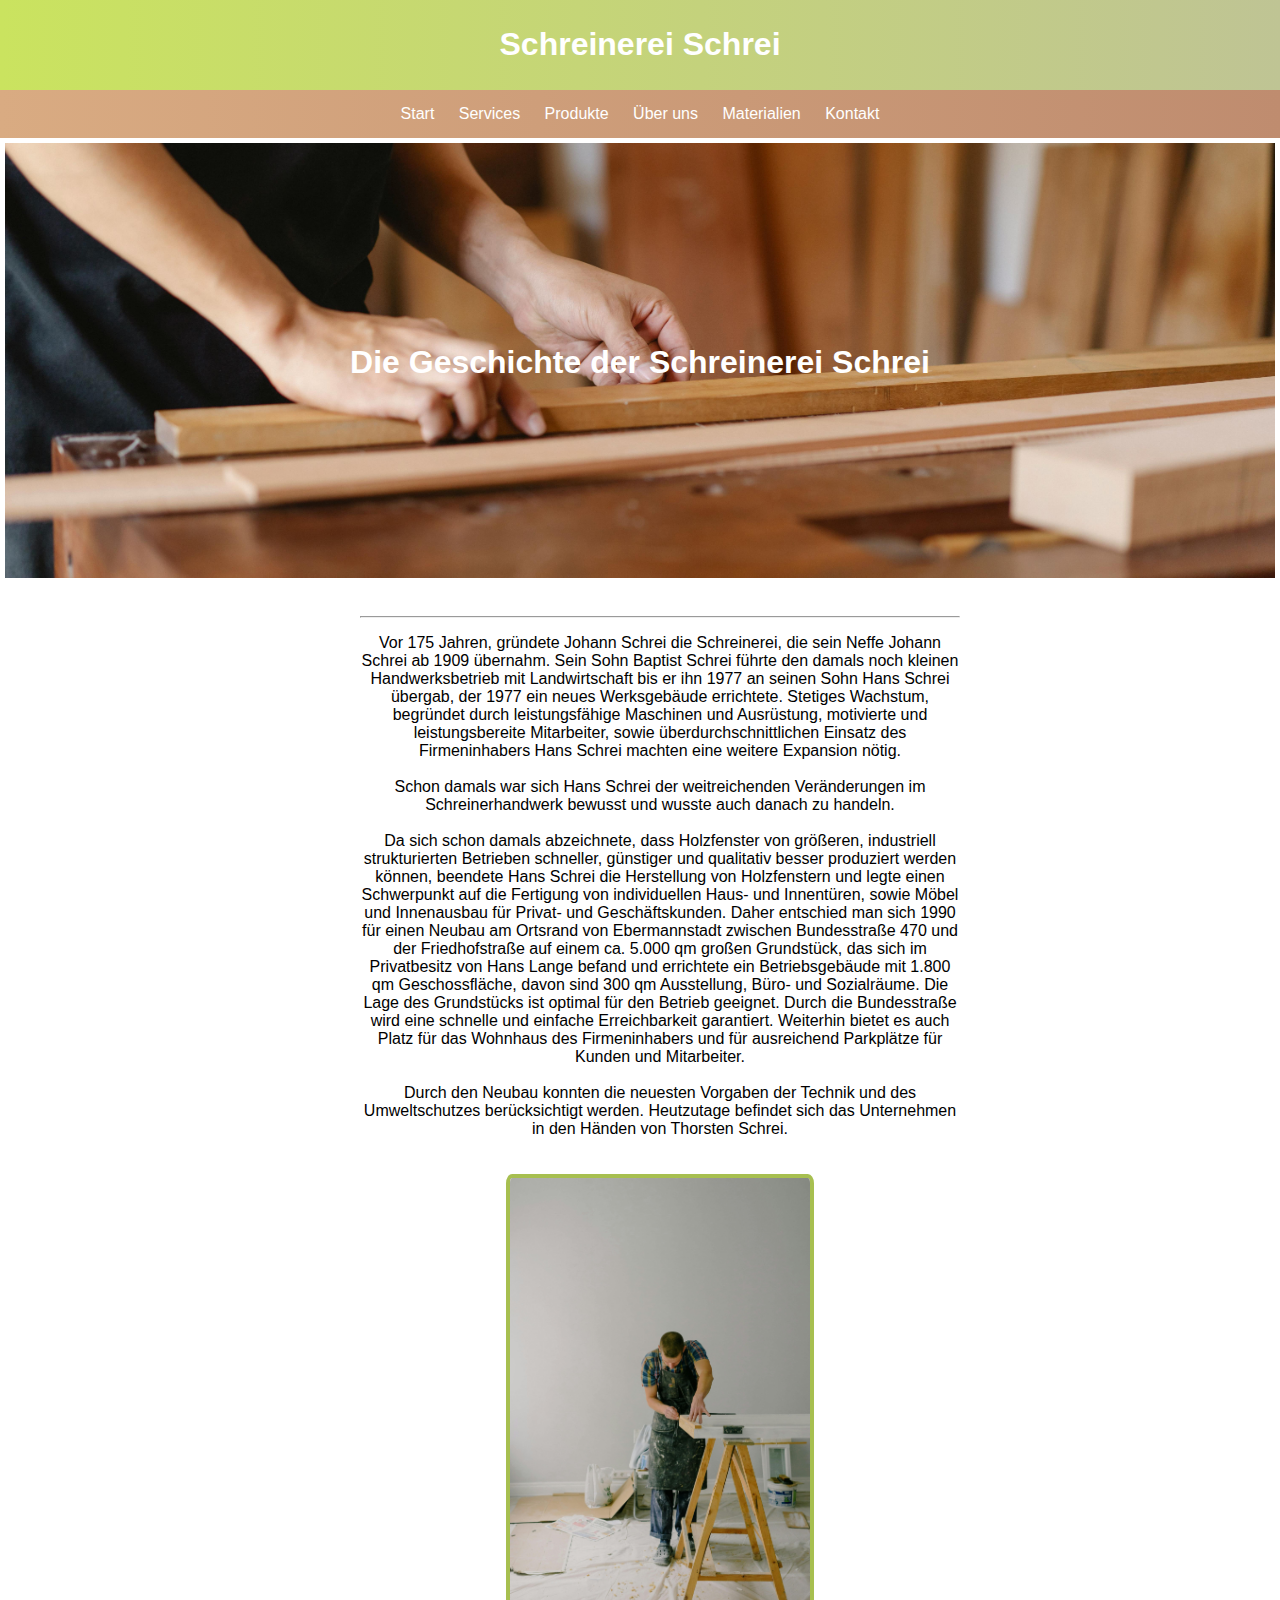
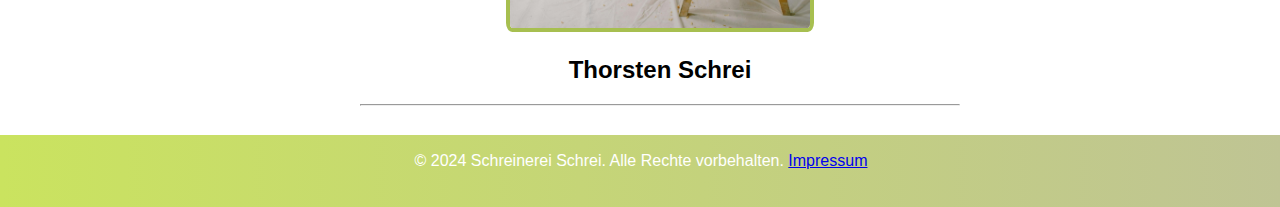
<file: index.html>
<!DOCTYPE html>
<html lang="en">
<head>
    <meta charset="UTF-8">
    <meta name="viewport" content="width=device-width, initial-scale=1.0">
    <title>Index</title>
    <link rel="stylesheet" href="stylesheet.css">
</head>
<body>
    <header>
        <h1>Schreinerei Schrei</h1>
    </header>
    <nav>
        <a href="index.html">Start</a>
        <a href="services.html">Services</a>
        <a href="products.html">Produkte</a>
        <a href="überuns.html">Über uns</a>
        <a href="Materialien.html">Materialien</a>
        <a href="contact.html">Kontakt</a>
    </nav>
    
        <body>
        <main>
            <div class="headerbild">
                <img src="About us.jpg" alt="Ein Schreiner der Holz bearbeitet" style="width:100%;">
                <div 
                 class="centered"><h1>Die Geschichte der Schreinerei Schrei</h1>
                    </div>
              </div>
        </main>
    <main>  
        <ul> 
            <div class="fließtext">
                <hr />
                  <p>
                        Vor 175 Jahren, gründete Johann Schrei die Schreinerei, die sein Neffe Johann Schrei ab 1909 übernahm.
                        Sein Sohn Baptist Schrei führte den damals noch kleinen Handwerksbetrieb mit Landwirtschaft bis er ihn 1977
                        an seinen Sohn Hans Schrei übergab, der 1977 ein neues Werksgebäude errichtete. Stetiges Wachstum,
                        begründet durch leistungsfähige Maschinen und Ausrüstung, motivierte und leistungsbereite Mitarbeiter, 
                        sowie überdurchschnittlichen Einsatz des Firmeninhabers Hans Schrei machten eine weitere Expansion nötig.
                        <br>
                        <br>
                        Schon damals war sich Hans Schrei der weitreichenden Veränderungen im Schreinerhandwerk bewusst und wusste auch 
                        danach zu handeln.
                        <br>
                        <br>
                        Da sich schon damals abzeichnete, dass Holzfenster von größeren, industriell strukturierten Betrieben
                        schneller, günstiger und qualitativ besser produziert werden können, beendete Hans Schrei die Herstellung von
                        Holzfenstern und legte einen Schwerpunkt auf die Fertigung von individuellen Haus- und Innentüren, sowie Möbel
                        und Innenausbau für Privat- und Geschäftskunden.
                        Daher entschied man sich 1990 für einen Neubau am Ortsrand von Ebermannstadt zwischen Bundesstraße 470
                        und der Friedhofstraße auf einem ca. 5.000 qm großen Grundstück, das sich im Privatbesitz von Hans Lange befand
                        und errichtete ein Betriebsgebäude mit 1.800 qm Geschossfläche, davon sind 300 qm Ausstellung, Büro- und Sozialräume.
                        Die Lage des Grundstücks ist optimal für den Betrieb geeignet. Durch die Bundesstraße wird eine schnelle
                        und einfache Erreichbarkeit garantiert. Weiterhin bietet es auch Platz für das Wohnhaus des Firmeninhabers und
                        für ausreichend Parkplätze für Kunden und Mitarbeiter.
                        <br>
                        <br>
                        Durch den Neubau konnten die neuesten Vorgaben der Technik und des Umweltschutzes berücksichtigt werden. Heutzutage
                         befindet sich das Unternehmen in den Händen von Thorsten Schrei. 
                  </p>
                  <img src="Werkmann.jpg" alt="Thorsten">
                  <h2>Thorsten Schrei</h2>
                <hr /> 
            </div>
        </ul>    
     </main>

    <footer>
        <p>
             &copy; 2024 Schreinerei Schrei. Alle Rechte vorbehalten. <a href="impressum.html">Impressum </a>
        </p>
    </footer>
</body>
</html>
</file>
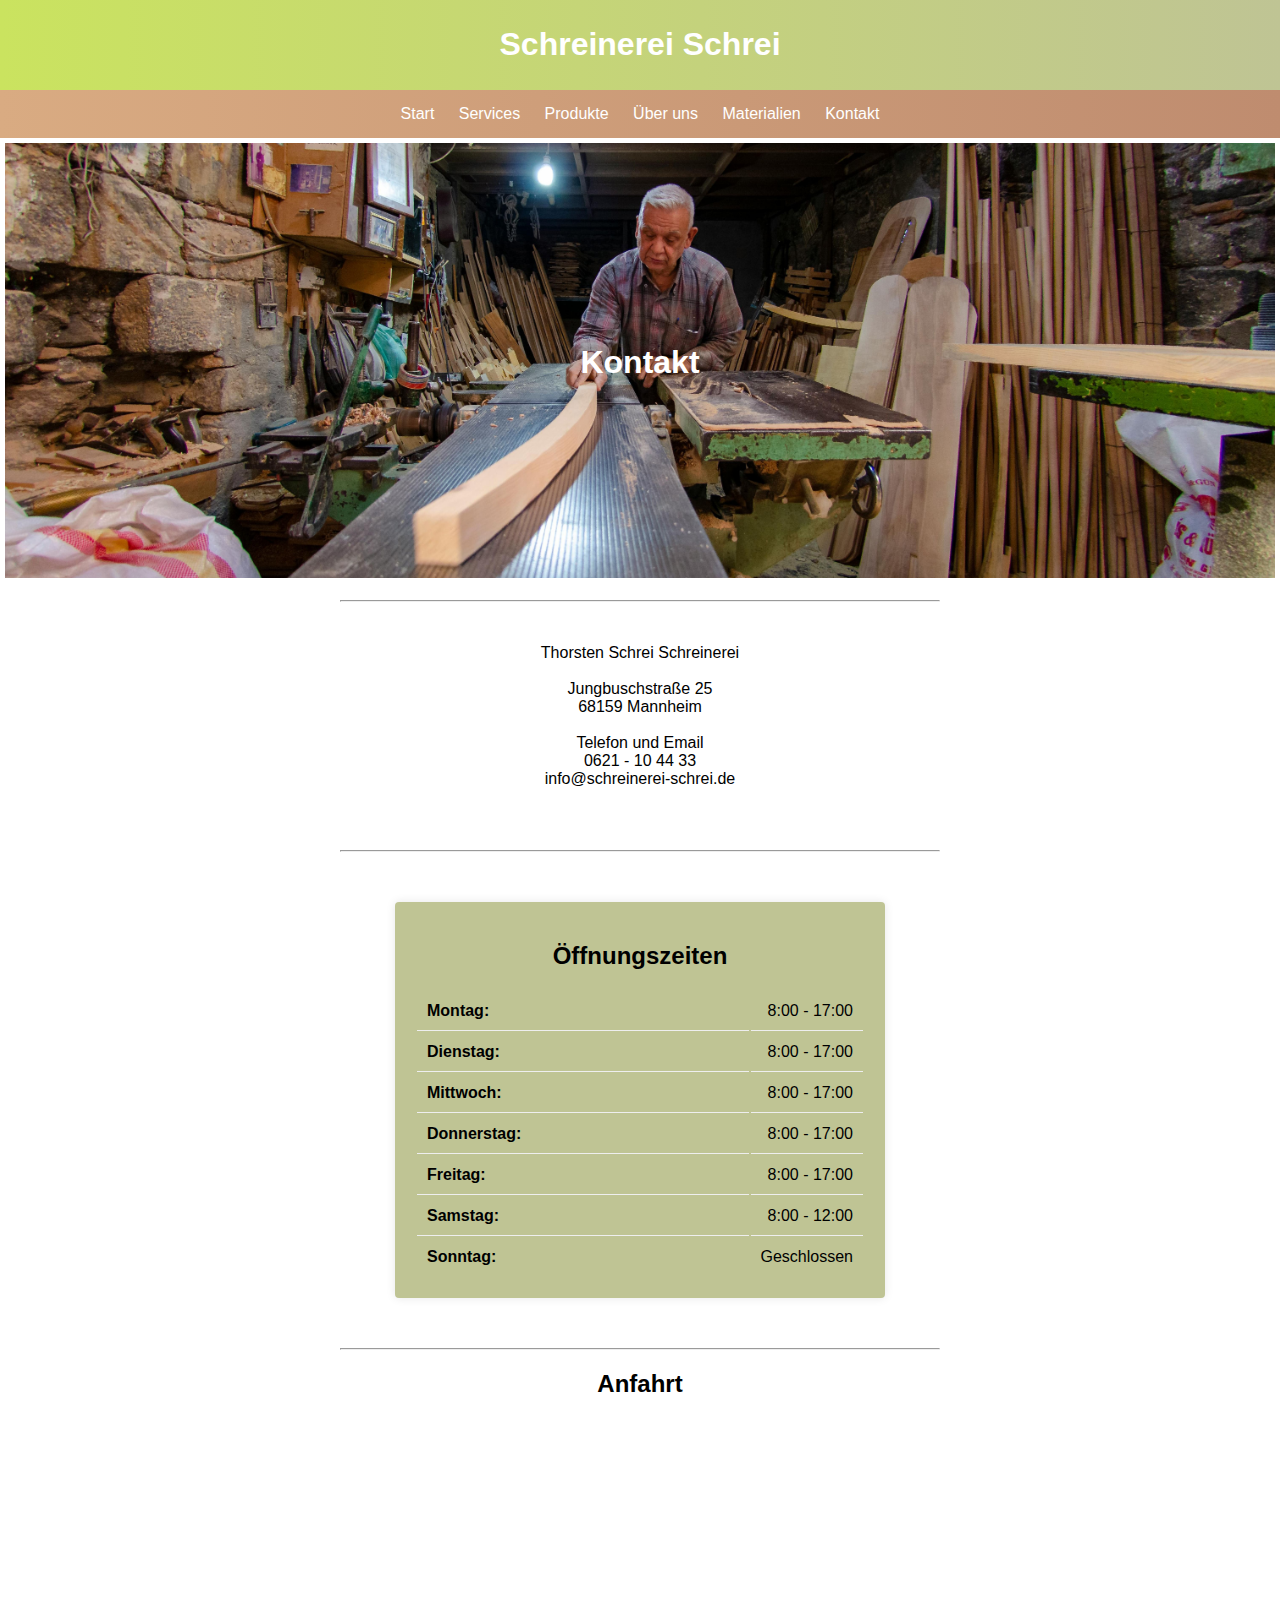
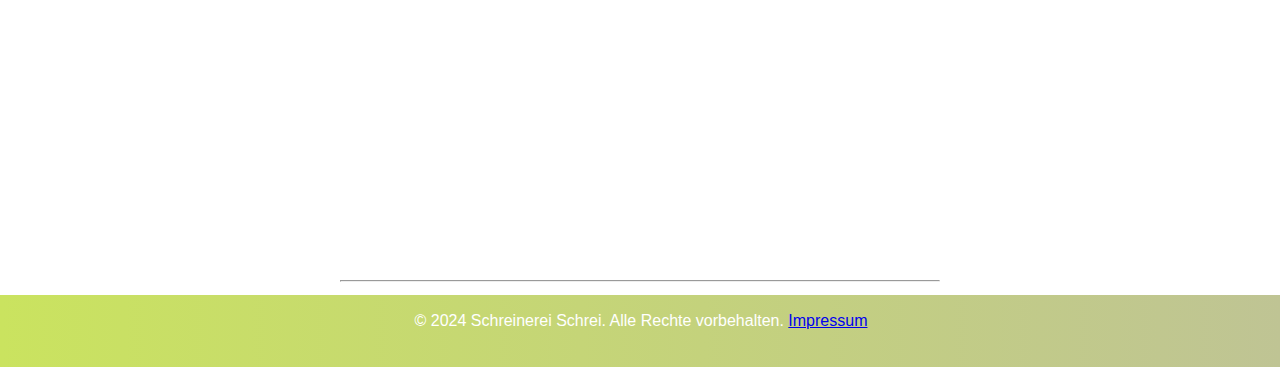
<file: contact.html>
<!DOCTYPE html>
<html lang="en">
<head>
    <meta charset="UTF-8">
    <meta name="viewport" content="width=device-width, initial-scale=1.0">
    <title>Kontakt</title>
    <link rel="stylesheet" href="stylesheet.css">
</head>
<body>
    <header>
        <h1>Schreinerei Schrei</h1>
    </header>
    <nav>
        <a href="Index.html">Start</a>
        <a href="services.html">Services</a>
        <a href="products.html">Produkte</a>
        <a href="überuns.html">Über uns</a>
        <a href="Materialien.html">Materialien</a>
        <a href="contact.html">Kontakt</a>
    </nav>
    
    <main>
        <div class="headerbild">
        <img src="Hobel_header.jpg" alt="Ein Mann am Hobel" style="width:100%;">
        <div  class="centered"> <h1>Kontakt</h1>
        </div>
    </main>

    <main>
  
           
        <section class="fließtext">
            <hr />
            
            <br> 
            <p> Thorsten Schrei Schreinerei <br>
            <br>
            Jungbuschstraße 25 <br>
            
            68159 Mannheim<br>
            <br>
            Telefon und Email
            <br>
            0621 - 10 44 33 <br>
            info@schreinerei-schrei.de</p>
            <br>
             
            <hr />

            <div class="öffnungszeiten">
                <h2>Öffnungszeiten</h2>
                <table>
                    <tr>
                        <td><strong>Montag:</strong></td>
                        <td>8:00 - 17:00 </td>
                    </tr>
                    <tr>
                        <td><strong>Dienstag:</strong></td>
                        <td>8:00 - 17:00</td>
                    </tr>
                    <tr>
                        <td><strong>Mittwoch:</strong></td>
                        <td>8:00 - 17:00</td>
                    </tr>
                    <tr>
                        <td><strong>Donnerstag:</strong></td>
                        <td>8:00 - 17:00</td>
                    </tr>
                    <tr>
                        <td><strong>Freitag:</strong></td>
                        <td>8:00 - 17:00</td>
                    </tr>
                    <tr>
                        <td><strong>Samstag:</strong></td>
                        <td>8:00 - 12:00</td>
                    </tr>
                    <tr>
                        <td><strong>Sonntag:</strong></td>
                        <td>Geschlossen</td>
                    </tr>
                </table>
            </div>

            <hr />

        <h2>Anfahrt</h2>
        
       

        <iframe src="https://www.google.com/maps/embed?pb=!1m18!1m12!1m3!1d2591.512908095707!2d8.455143976949037!3d49.49370737142533!2m3!1f0!2f0!3f0!3m2!1i1024!2i768!4f13.1!3m3!1m2!1s0x4797cc39dd468ca9%3A0xc961e44275b06696!2sJungbuschstra%C3%9Fe%2025%2C%2068159%20Mannheim!5e0!3m2!1sde!2sde!4v1721762650899!5m2!1sde!2sde" 
        width="600" 
        height="450" 
        style="border:0;" 
        allowfullscreen="" 
        loading="lazy" 
        referrerpolicy="no-referrer-when-downgrade">
        </iframe>
        <hr /> 
    </main>

   

    
    <footer>
        <p> &copy; 2024 Schreinerei Schrei. Alle Rechte vorbehalten. <a href="impressum.html">Impressum </a></p>
    </footer>
</body>
</html>
</file>
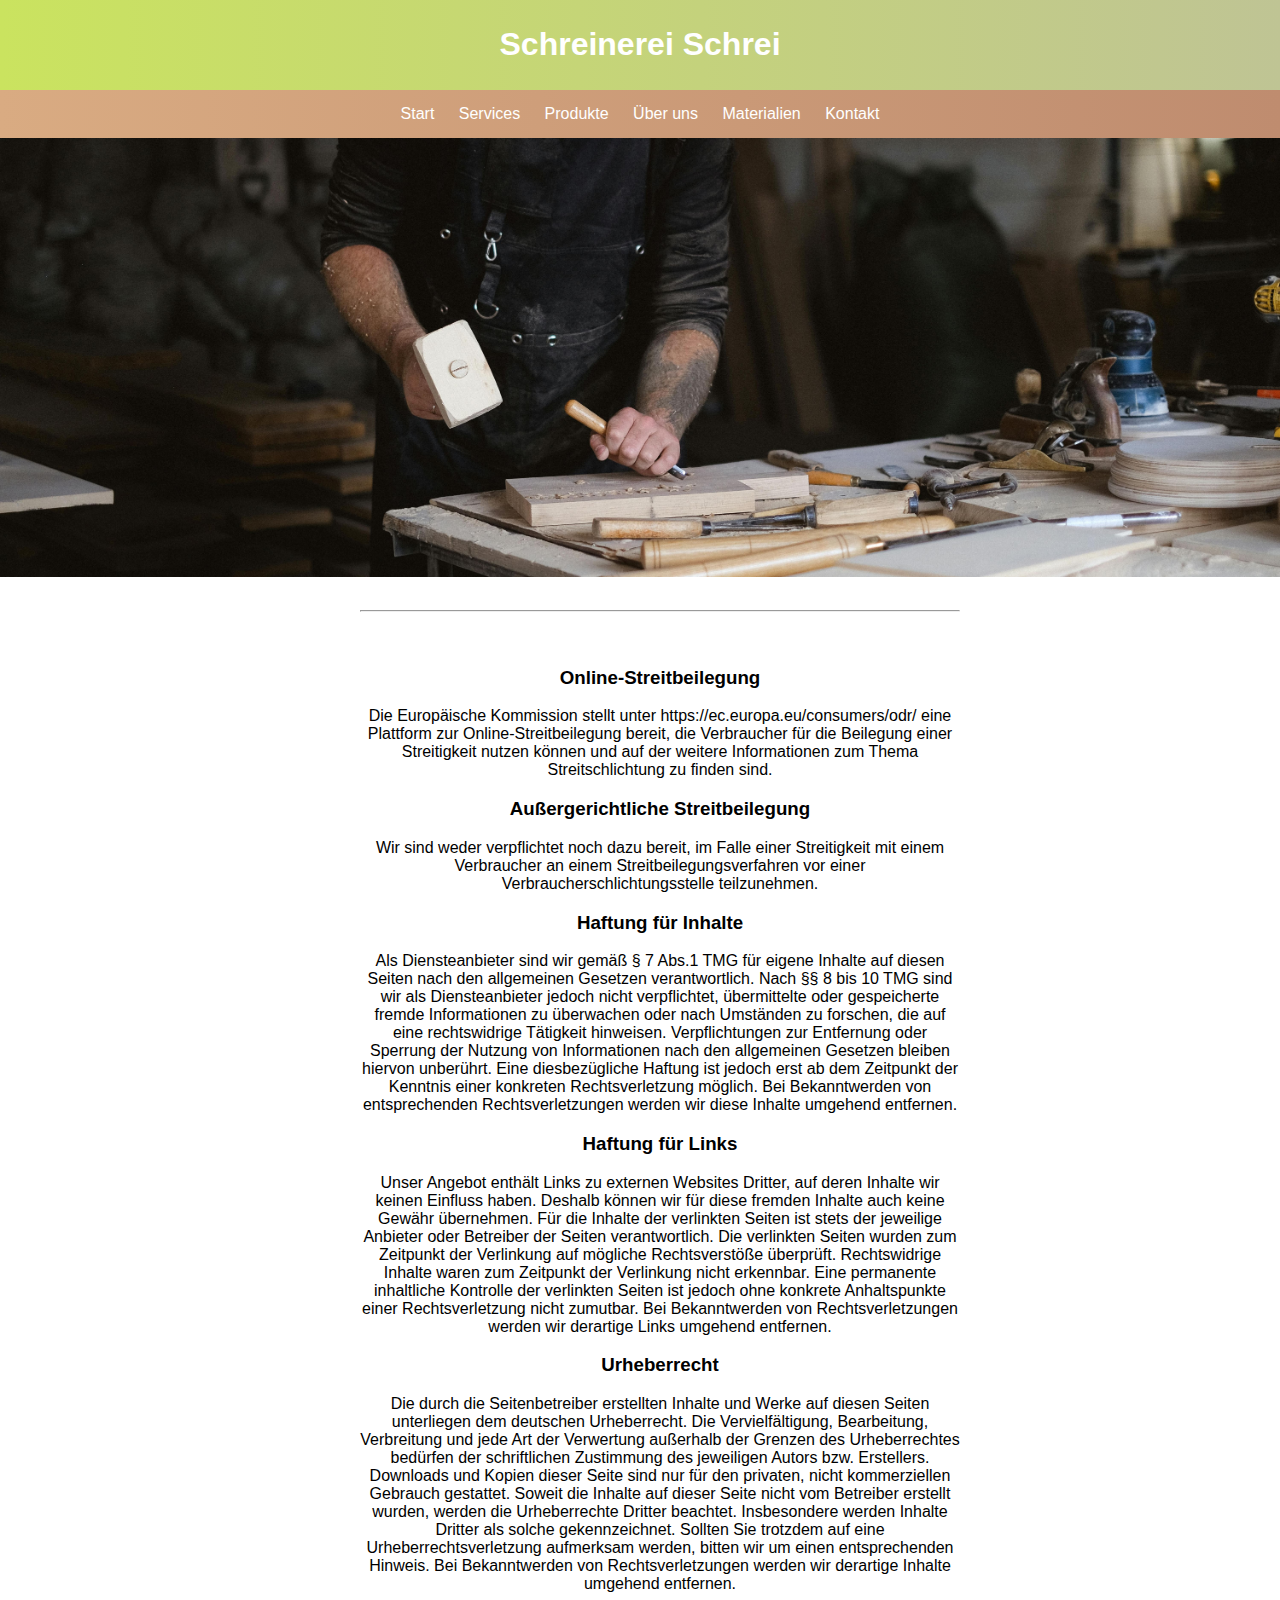
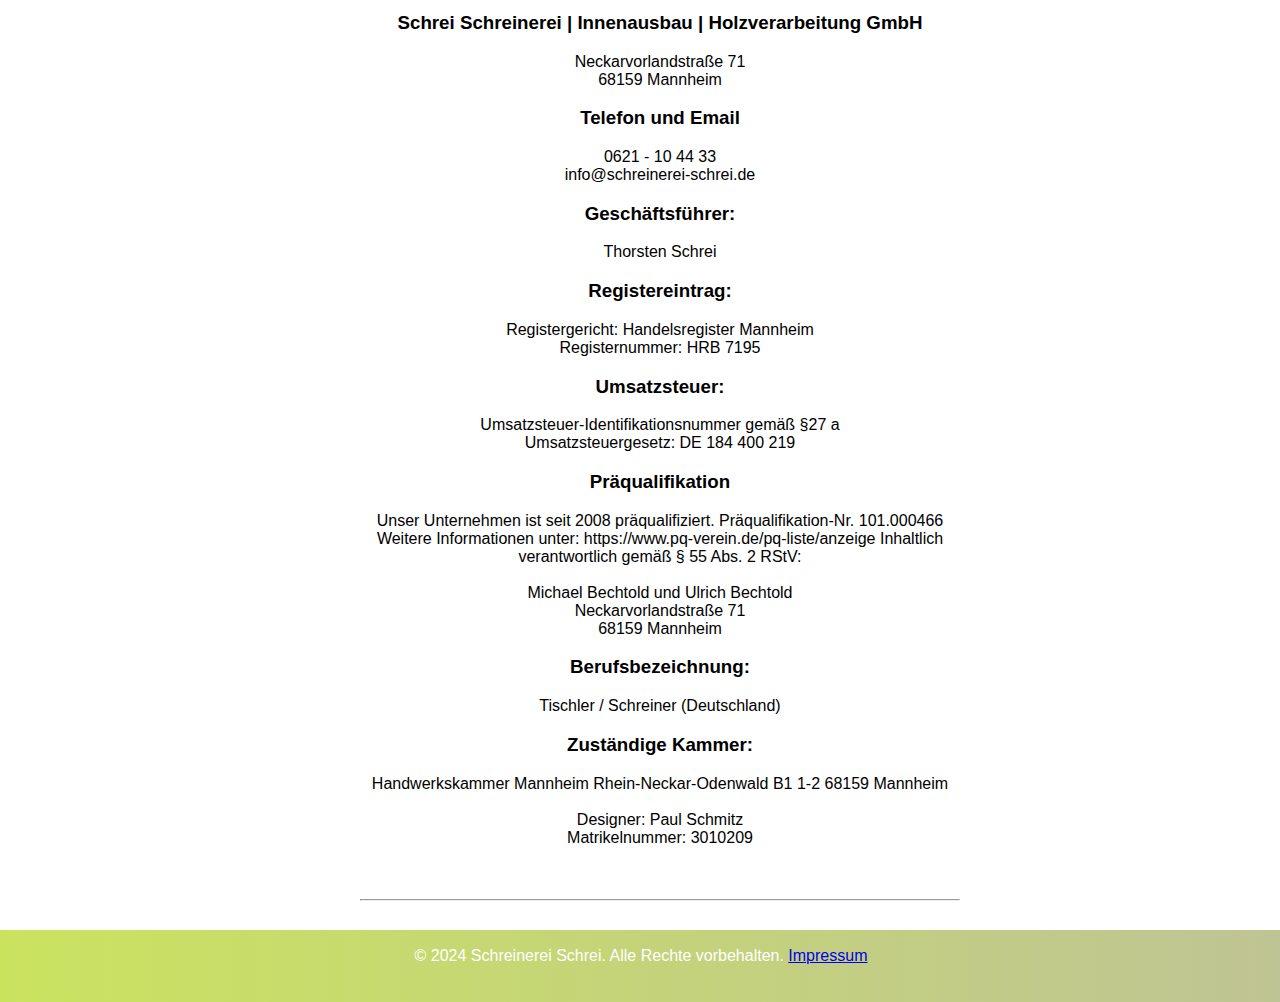
<file: impressum.html>
<!DOCTYPE html>
<html lang="en">
<head>
    <meta charset="UTF-8">
    <meta name="viewport" content="width=device-width, initial-scale=1.0">
    <title>Impressum</title>
    <link rel="stylesheet" href="stylesheet.css">
</head>
<body>
    <header>
        <h1>Schreinerei Schrei</h1>
    </header>
    <nav>
        <a href="index.html">Start</a>
        <a href="services.html">Services</a>
        <a href="products.html">Produkte</a>
        <a href="überuns.html">Über uns</a>
        <a href="Materialien.html">Materialien</a>
        <a href="contact.html">Kontakt</a>
        
    </nav>
    
        <body>
        
            <div class="headerbild">
                <img src="Alter Mann_header.jpg" alt="Ein Schreiner der Holz bearbeitet" style="width:100%;">
        
            </div>
    <main>  
        <ul> 
            <div class="fließtext">
                <hr />
                  <p>
                    <h3>Online-Streitbeilegung</h3>
                    Die Europäische Kommission stellt unter https://ec.europa.eu/consumers/odr/ eine Plattform zur Online-Streitbeilegung bereit, die Verbraucher für die Beilegung einer Streitigkeit nutzen können und auf der weitere Informationen zum Thema Streitschlichtung zu finden sind.
                   
                    <h3>Außergerichtliche Streitbeilegung</h3>
                    Wir sind weder verpflichtet noch dazu bereit, im Falle einer Streitigkeit mit einem Verbraucher an einem Streitbeilegungsverfahren vor einer Verbraucherschlichtungsstelle teilzunehmen.
                
                    <h3>Haftung für Inhalte</h3>
                    Als Diensteanbieter sind wir gemäß § 7 Abs.1 TMG für eigene Inhalte auf diesen Seiten nach den allgemeinen Gesetzen verantwortlich. Nach §§ 8 bis 10 TMG sind wir als Diensteanbieter jedoch nicht verpflichtet, übermittelte oder gespeicherte fremde Informationen zu überwachen oder nach Umständen zu forschen, die auf eine rechtswidrige Tätigkeit hinweisen. Verpflichtungen zur Entfernung oder Sperrung der Nutzung von Informationen nach den allgemeinen Gesetzen bleiben hiervon unberührt. Eine diesbezügliche Haftung ist jedoch erst ab dem Zeitpunkt der Kenntnis einer konkreten Rechtsverletzung möglich. Bei Bekanntwerden von entsprechenden Rechtsverletzungen werden wir diese Inhalte umgehend entfernen.
                   
                    <h3>Haftung für Links</h3>
                    Unser Angebot enthält Links zu externen Websites Dritter, auf deren Inhalte wir keinen Einfluss haben. Deshalb können wir für diese fremden Inhalte auch keine Gewähr übernehmen. Für die Inhalte der verlinkten Seiten ist stets der jeweilige Anbieter oder Betreiber der Seiten verantwortlich. Die verlinkten Seiten wurden zum Zeitpunkt der Verlinkung auf mögliche Rechtsverstöße überprüft. Rechtswidrige Inhalte waren zum Zeitpunkt der Verlinkung nicht erkennbar. Eine permanente inhaltliche Kontrolle der verlinkten Seiten ist jedoch ohne konkrete Anhaltspunkte einer Rechtsverletzung nicht zumutbar. Bei Bekanntwerden von Rechtsverletzungen werden wir derartige Links umgehend entfernen.
                    
                    <h3>Urheberrecht</h3>
                    Die durch die Seitenbetreiber erstellten Inhalte und Werke auf diesen Seiten unterliegen dem deutschen Urheberrecht. Die Vervielfältigung, Bearbeitung, Verbreitung und jede Art der Verwertung außerhalb der Grenzen des Urheberrechtes bedürfen der schriftlichen Zustimmung des jeweiligen Autors bzw. Erstellers. Downloads und Kopien dieser Seite sind nur für den privaten, nicht kommerziellen Gebrauch gestattet. Soweit die Inhalte auf dieser Seite nicht vom Betreiber erstellt wurden, werden die Urheberrechte Dritter beachtet. Insbesondere werden Inhalte Dritter als solche gekennzeichnet. Sollten Sie trotzdem auf eine Urheberrechtsverletzung aufmerksam werden, bitten wir um einen entsprechenden Hinweis. Bei Bekanntwerden von Rechtsverletzungen werden wir derartige Inhalte umgehend entfernen.
                    
                    <h3>Schrei Schreinerei | Innenausbau | Holzverarbeitung GmbH</h3>
                    Neckarvorlandstraße 71 <br>
                    68159 Mannheim

 

                    <h3>Telefon und Email</h3> 
                    0621 - 10 44 33 <br>
                    info@schreinerei-schrei.de

 

                    <h3>Geschäftsführer:</h3>
                    Thorsten Schrei

 

                    <h3>Registereintrag:</h3>
                    Registergericht: Handelsregister Mannheim <br>
                    Registernummer:  HRB 7195

 

                    <h3>Umsatzsteuer:</h3>
                Umsatzsteuer-Identifikationsnummer gemäß §27 a <br>
                Umsatzsteuergesetz: DE 184 400 219

                

                <h3>Präqualifikation</h3>
                Unser Unternehmen ist seit 2008 präqualifiziert.
                Präqualifikation-Nr. 101.000466

                Weitere Informationen unter:
                https://www.pq-verein.de/pq-liste/anzeige

                

                Inhaltlich verantwortlich gemäß § 55 Abs. 2 RStV: <br>
                <br>
                Michael Bechtold und Ulrich Bechtold <br>
                Neckarvorlandstraße 71 <br>
                68159 Mannheim

                

                <h3>Berufsbezeichnung:</h3>
                Tischler / Schreiner (Deutschland)

                

                <h3>Zuständige Kammer:</h3>
                Handwerkskammer Mannheim Rhein-Neckar-Odenwald
                B1 1-2
                68159 Mannheim
                <br>
                <br>
                Designer: Paul Schmitz<br>
                Matrikelnummer: 3010209
                
                
                
                  </p>
                <hr /> 
            </div>
        </ul>    
     </main>

    <footer>
        <p>&copy; 2024 Schreinerei Schrei. Alle Rechte vorbehalten. <a href="Impressum">Impressum</a> </p>
    </footer>
</body>
</html>
</file>
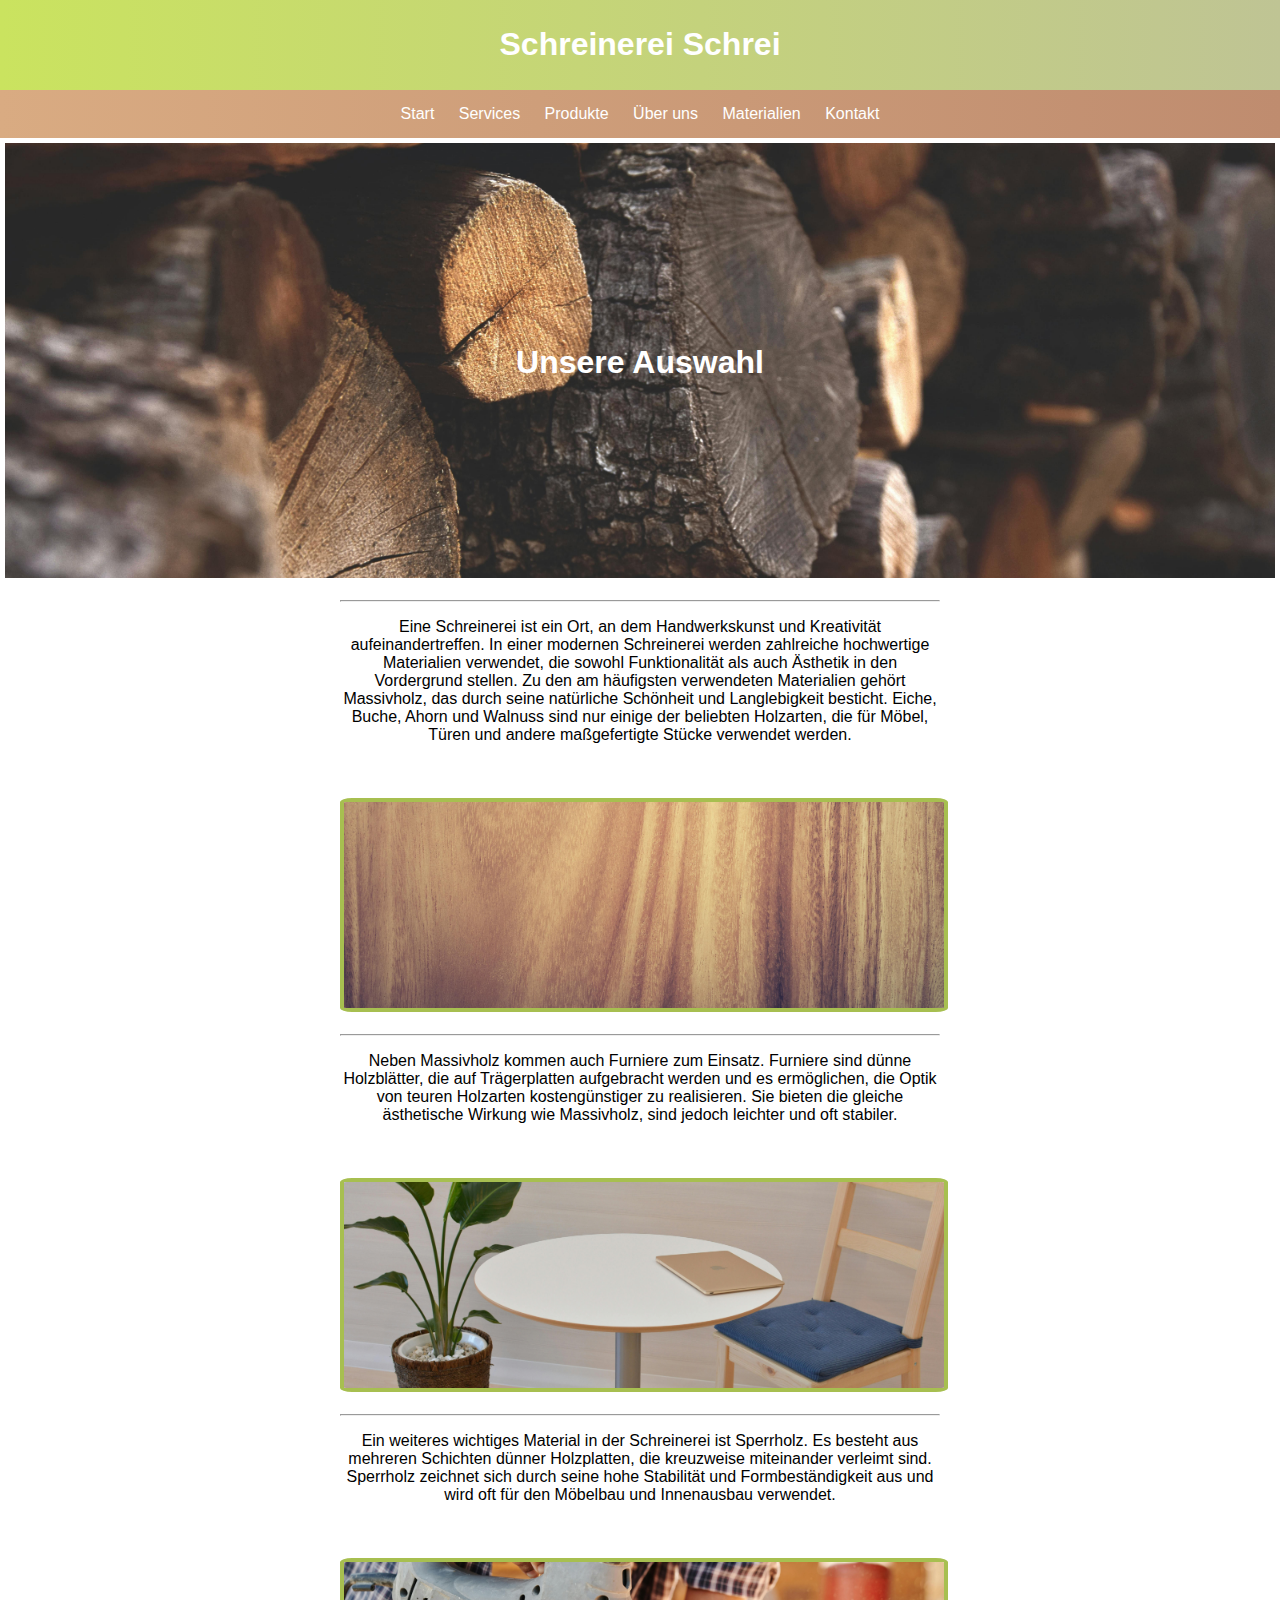
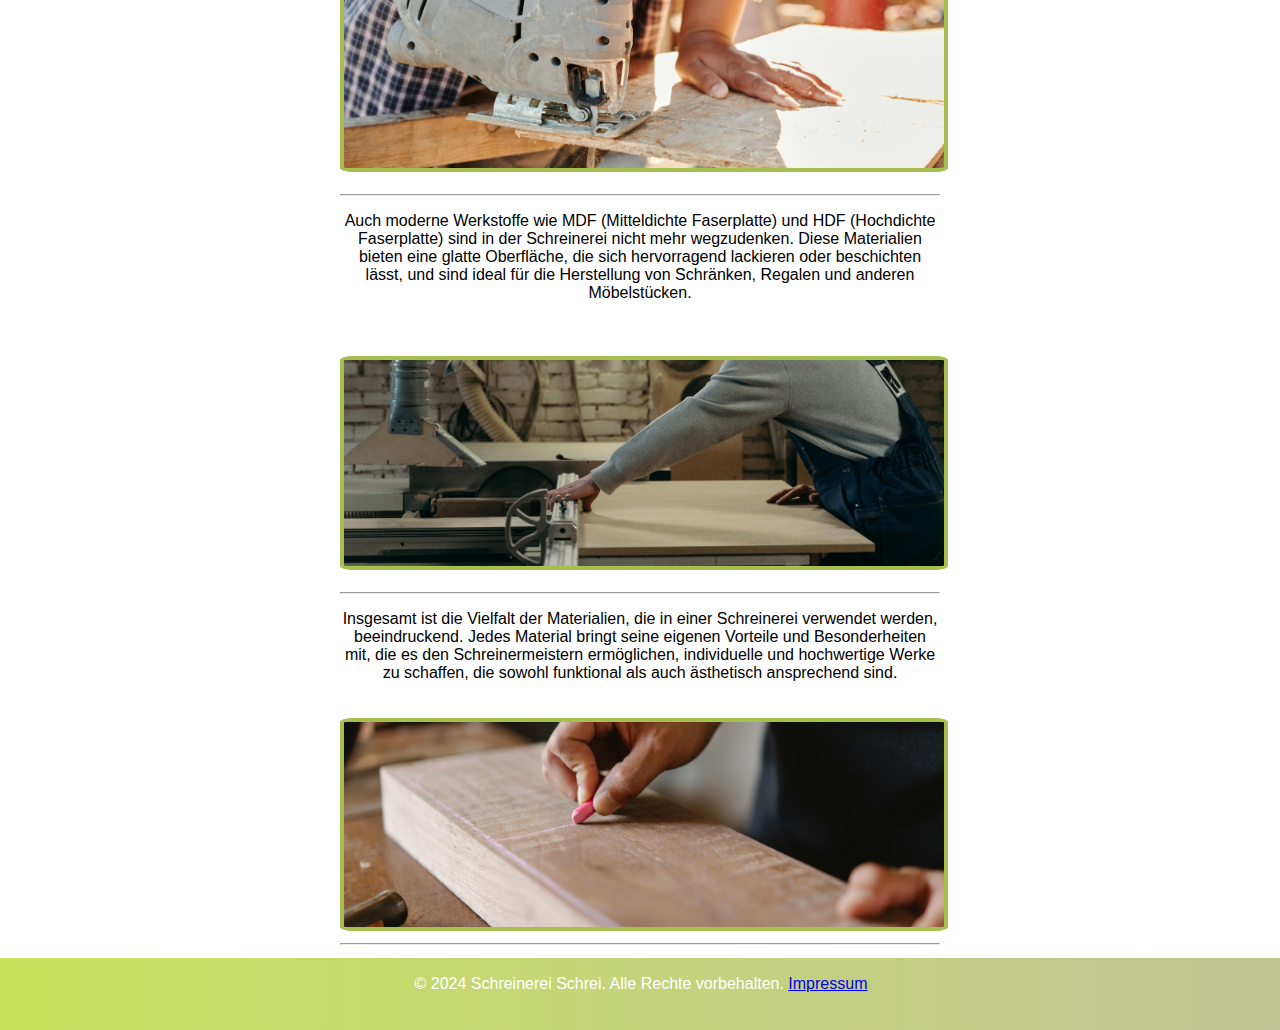
<file: Materialien.html>
<!DOCTYPE html>
<html lang="en">
<head>
    <meta charset="UTF-8">
    <meta name="viewport" content="width=device-width, initial-scale=1.0">
    <title>Materialien</title>
    <link rel="stylesheet" href="stylesheet.css">
</head>
<body>
    <header>
        <h1>Schreinerei Schrei</h1>
    </header>
    <nav>
        <a href="index.html">Start</a>
        <a href="services.html">Services</a>
        <a href="products.html">Produkte</a>
        <a href="überuns.html">Über uns</a>
        <a href="Materialien.html">Materialien</a>
        <a href="contact.html">Kontakt</a>
        
    </nav>
    
        <body>
        
            <main>
                <div class="headerbild">
                <img src="Holz.jpg" alt="Holzstapel" style="width:100%;">
                <div  class="centered"> <h1>Unsere Auswahl</h1>
                </div>
            </main>
    <main>  
            <div class="fließtext">
                <hr />
                  <p>
                    Eine Schreinerei ist ein Ort, an dem Handwerkskunst und Kreativität aufeinandertreffen. 
                    In einer modernen Schreinerei werden zahlreiche hochwertige Materialien verwendet, die sowohl 
                    Funktionalität als auch Ästhetik in den Vordergrund stellen. Zu den am häufigsten verwendeten
                    Materialien gehört Massivholz, das durch seine natürliche Schönheit und Langlebigkeit besticht.
                    Eiche, Buche, Ahorn und Walnuss sind nur einige der beliebten Holzarten, die für Möbel, 
                    Türen und andere maßgefertigte Stücke verwendet werden.</p>
                    <br>
                    <div class="headerbild">
                        <img src="massivholz.jpg" alt="Holzstapel" style="width:100%;">
                        <div  class="centered"> 
                    </div>
                    
                </main>
                
                <main>  
                    <div class="fließtext">
                        <hr />
                   
                    <p>Neben Massivholz kommen auch Furniere zum Einsatz. Furniere sind dünne Holzblätter, die auf 
                    Trägerplatten aufgebracht werden und es ermöglichen, die Optik von teuren Holzarten kostengünstiger 
                    zu realisieren. Sie bieten die gleiche ästhetische Wirkung wie Massivholz, sind jedoch leichter und
                     oft stabiler.</p>
                     <br>
                     <div class="headerbild">
                        <img src="furnier.jpg" alt="Tisch aus Furnier" style="width:100%;">
                        <div  class="centered"> 
                    </div>
                </main>
            <main>  
                <div class="fließtext">
                    <hr />
                    <p> Ein weiteres wichtiges Material in der Schreinerei ist Sperrholz. Es besteht aus mehreren Schichten
                    dünner Holzplatten, die kreuzweise miteinander verleimt sind. Sperrholz zeichnet sich durch
                    seine hohe Stabilität und Formbeständigkeit aus und wird oft für den Möbelbau und Innenausbau verwendet.</p>
                    <div class="headerbild">
                        <br>
                        <img src="sperrholz.jpg" alt="Holz, das gesägt wird" style="width:100%;">
                        <div  class="centered"> 
                    </div>
                </main>
            <main>  
                <div class="fließtext">
                    <hr />
                    <p>Auch moderne Werkstoffe wie MDF (Mitteldichte Faserplatte) und HDF (Hochdichte Faserplatte)
                    sind in der Schreinerei nicht mehr wegzudenken. Diese Materialien bieten eine glatte Oberfläche, 
                    die sich hervorragend lackieren oder beschichten lässt, und sind ideal für die Herstellung von Schränken, 
                    Regalen und anderen Möbelstücken.</p>
                    <br>
                    <img src="mdf.jpg" alt="MDF Platte wird gesägt" style="width:100%;">
                        <div  class="centered"> 
                    </div>
                </main>
         <main>  
            <div class="fließtext">
                <hr />
                    <p>Insgesamt ist die Vielfalt der Materialien, die in einer Schreinerei verwendet werden, beeindruckend. 
                    Jedes Material bringt seine eigenen Vorteile und Besonderheiten mit, die es den Schreinermeistern ermöglichen, 
                    individuelle und hochwertige Werke zu schaffen, die sowohl funktional als auch ästhetisch ansprechend sind.
                  </p>
                  <img src="material.jpg" alt="Holz wird verarbeitet" style="width:100%;">
                  <div  class="centered"> 
              </div>
            <hr /> 
          </main>

    <footer>
        <p> &copy; 2024 Schreinerei Schrei. Alle Rechte vorbehalten. <a href="impressum.html">Impressum </a></p>
    </footer>
</body>
</html>
</file>
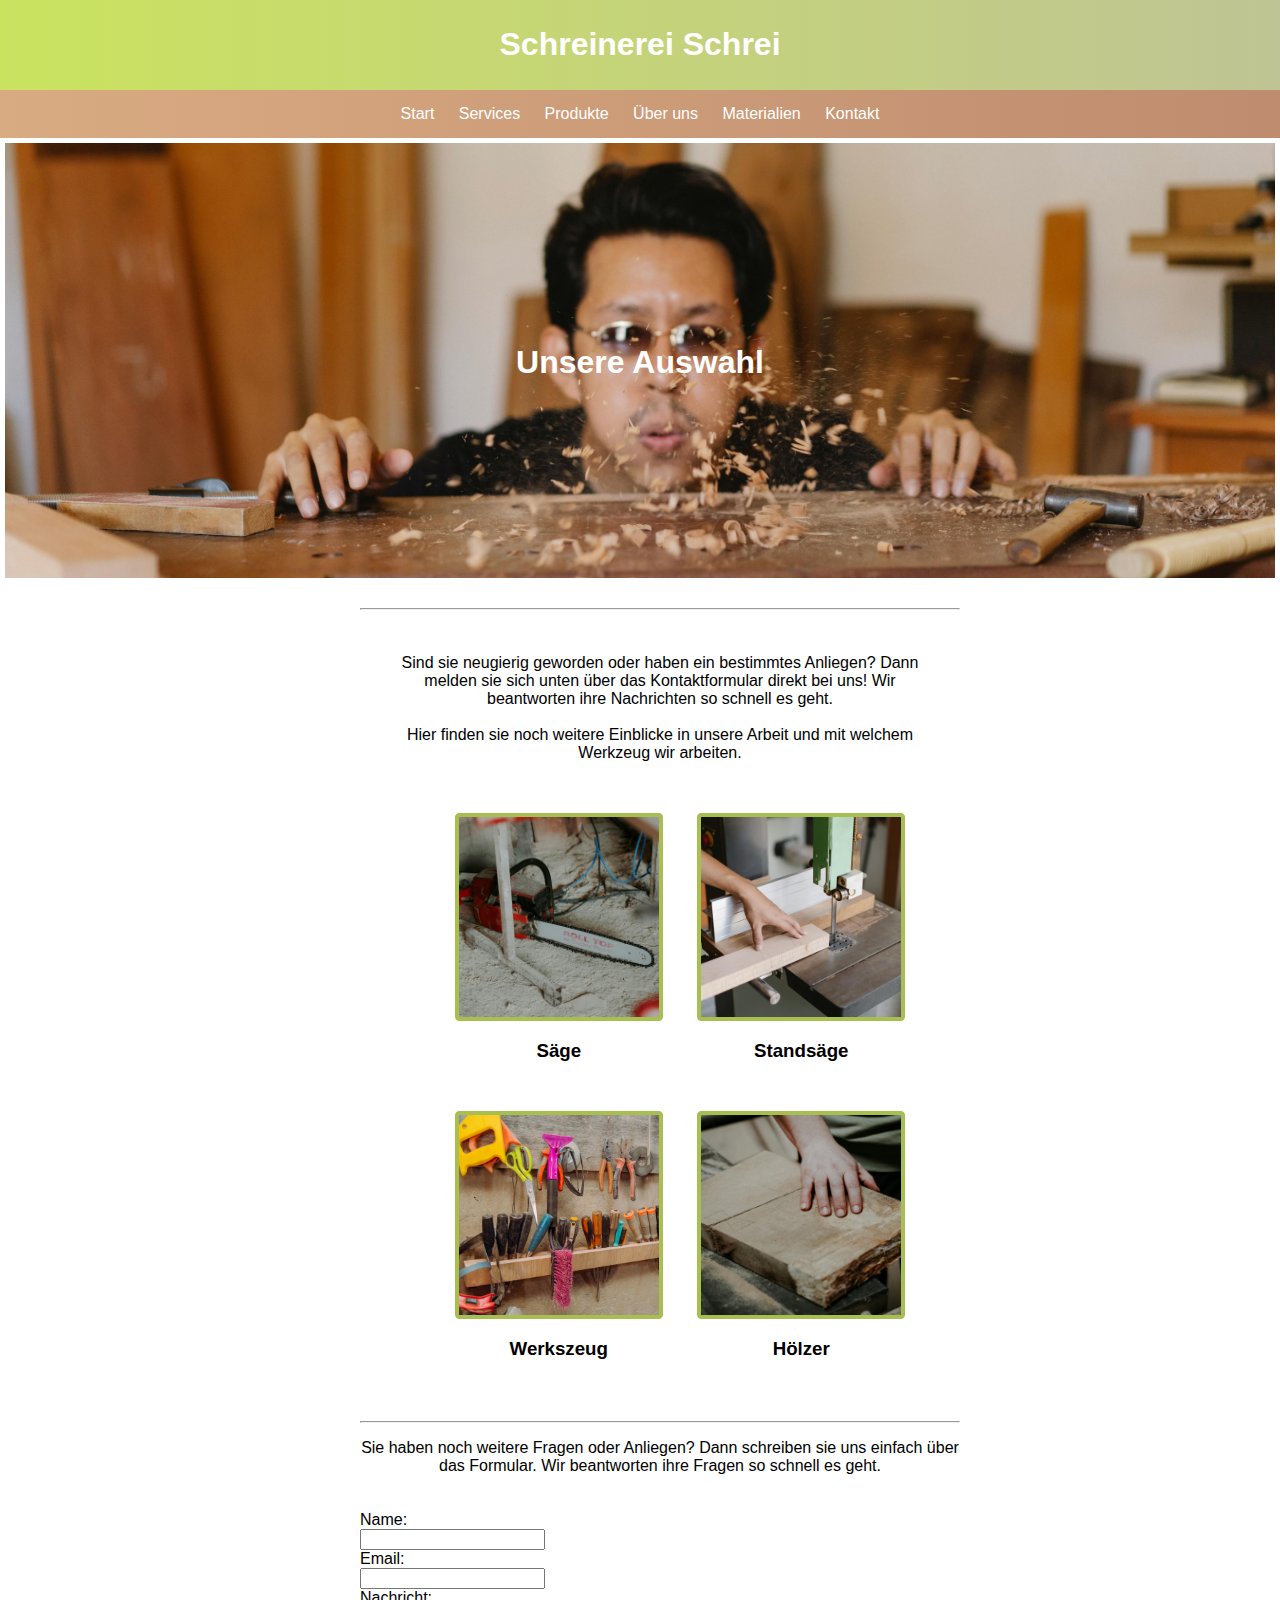
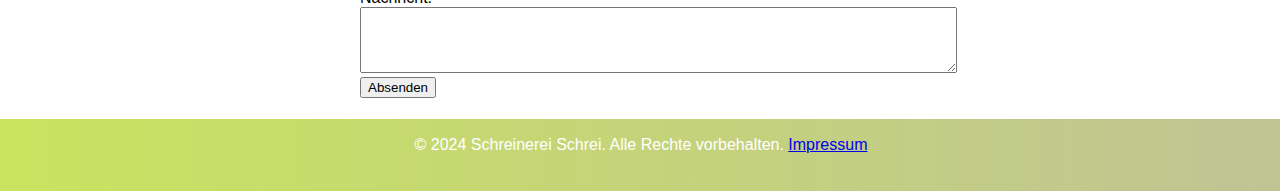
<file: products.html>
<!DOCTYPE html>
<html lang="en">
<head>
    <meta charset="UTF-8">
    <meta name="viewport" content="width=device-width, initial-scale=1.0">
    <title>Products - Carpentry Services</title>
    <link rel="stylesheet" href="stylesheet.css">
</head>
<body>
    <header>
        <h1>Schreinerei Schrei</h1>
    </header>
    <nav>
        <a href="index.html">Start</a>
        <a href="services.html">Services</a>
        <a href="products.html">Produkte</a>
        <a href="überuns.html">Über uns</a>
        <a href="Materialien.html">Materialien</a>
        <a href="contact.html">Kontakt</a>
    </nav>
<main>
    <div class="headerbild">
    <img src="Pusten_header.jpg" alt="Ein Mann pustet Spähne weg" style="width:100%;">
    <div  class="centered"> <h1>Unsere Auswahl</h1>
    </div>
</main>

 <main>
    <div>
        <ul> 
            <div class="fließtext">
                <hr />
                <section id="products">
                    <p>Sind sie neugierig geworden oder haben ein bestimmtes Anliegen? Dann melden sie sich unten über das Kontaktformular direkt bei uns! Wir beantworten ihre Nachrichten so schnell es geht. 
                       <br>
                       <br>Hier finden sie noch weitere Einblicke in unsere Arbeit und mit welchem Werkzeug wir arbeiten.
                    </p>
                    <ul>
                    <div class="product">
                        <img src="Säge.jpg" alt="Säge">
                        <h3>Säge</h3>
                    </div>
                    <div class="product">
                        <img src="Standsäge.jpg" alt="Standsäge">
                        <h3>Standsäge</h3>
                    </div>
                    <div class="product">
                        <img src="Werkzeuge.jpg" alt="Werkzeug">
                        <h3>Werkszeug</h3>
                    </div>
                    <div class="product">
                        <img src="Hand.jpg" alt="Hand auf Holz">
                        <h3>Hölzer</h3>
                    </div>
                </ul>
            </section>
            <hr /> 
            <p>Sie haben noch weitere Fragen oder Anliegen? Dann schreiben sie uns einfach über das Formular. Wir beantworten ihre Fragen so schnell es geht.</p>
            <form class="rechtsbündig">
                <label for="name">Name:</label><br>
                <input type="text" id="name" name="name"><br>
                <label for="email">Email:</label><br>
                <input type="email" id="email" name="email"><br>
                <label for="message">Nachricht:</label><br>
                <textarea id="message" name="message" rows="4" cols="72"></textarea><br>
                <input type="submit" value="Absenden">
            </form>
       
    
        </div>
</main>

    <footer>
        <p> &copy; 2024 Schreinerei Schrei. Alle Rechte vorbehalten. <a href="impressum.html">Impressum </a></p>
    </footer>
</body>
</html>
</file>
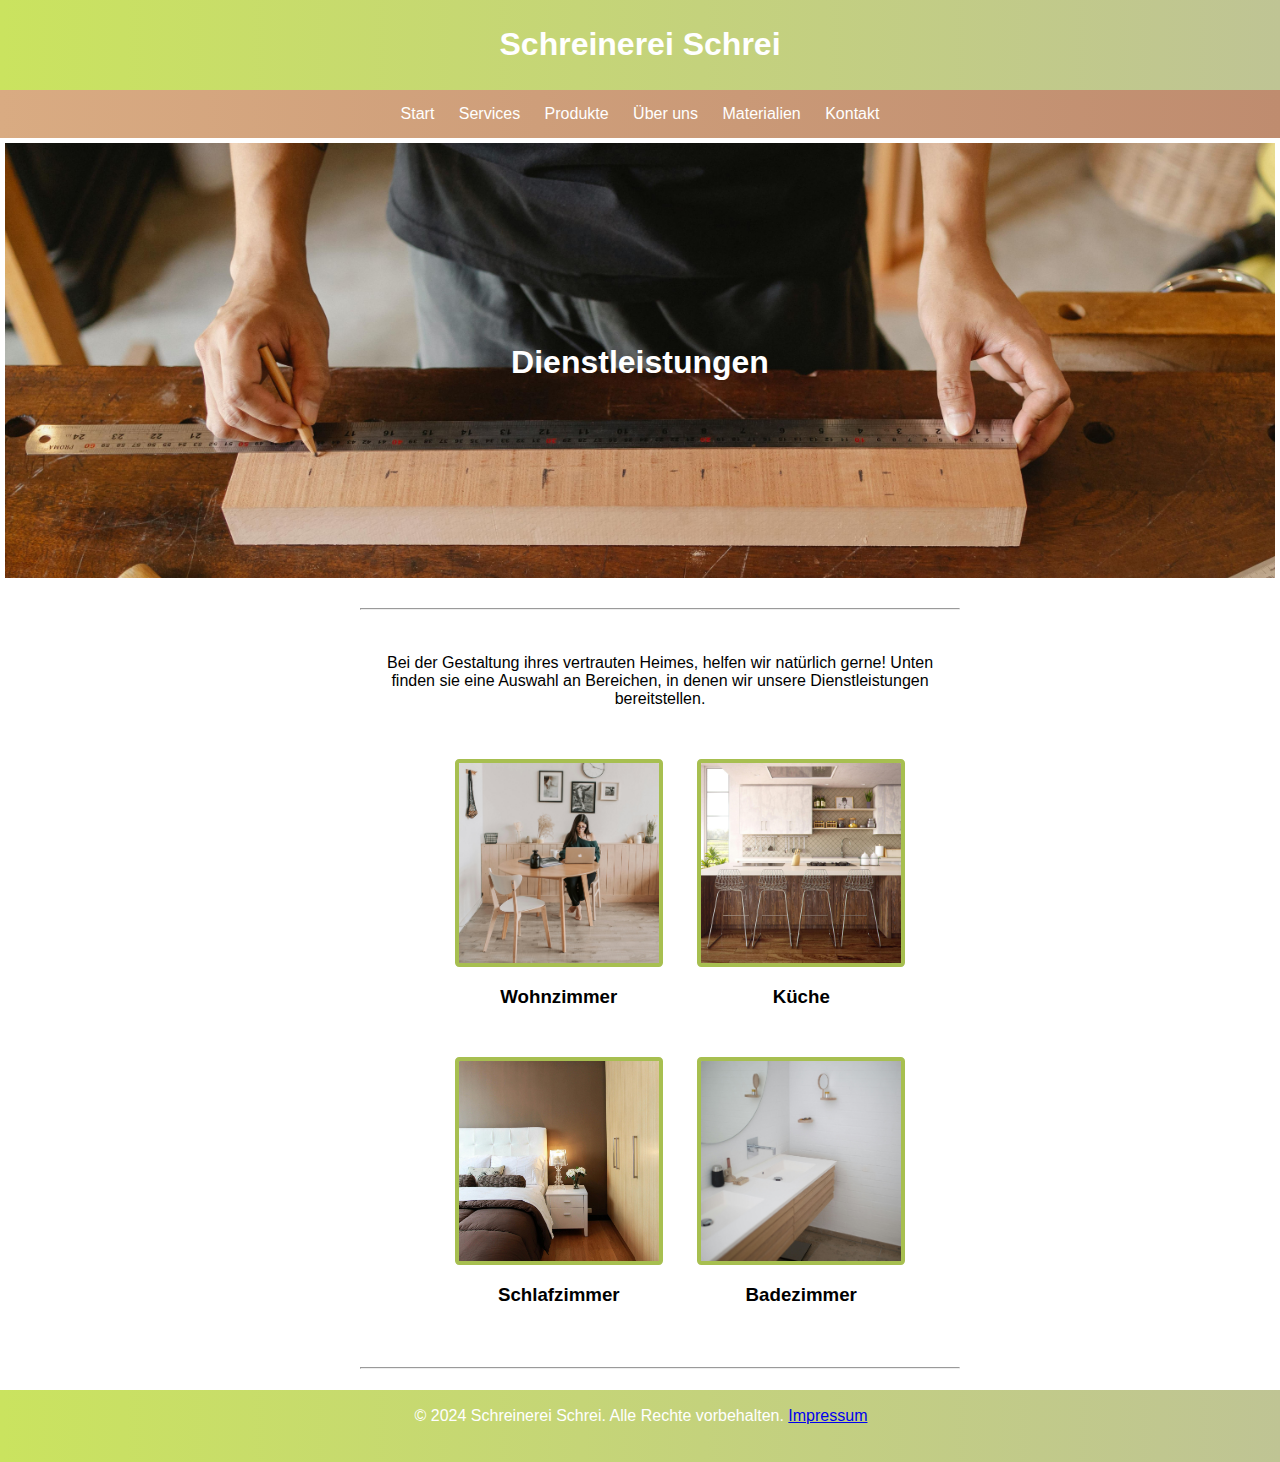
<file: services.html>
<!DOCTYPE html>
<html lang="en">
<head>
    <meta charset="UTF-8">
    <meta name="viewport" content="width=device-width, initial-scale=1.0">
    <title>Services - Carpentry Services</title>
    <link rel="stylesheet" href="stylesheet.css">
</head>
<body>
    <header>
        <h1>Schreinerei Schrei</h1>
    </header>
    <nav>
        <a href="index.html">Start</a>
        <a href="services.html">Services</a>
        <a href="products.html">Produkte</a>
        <a href="überuns.html">Über uns</a>
        <a href="Materialien.html">Materialien</a>
        <a href="contact.html">Kontakt</a>
    </nav>
    <main>
        <div class="headerbild">
            <img src="Messen_header.jpg" alt="Holz wird gemessen" style="width:100%;">
            <div  class="centered"><h1>Dienstleistungen</h1>
            </div>
        </div>
    </main>
    <main>
        <div>
            <ul> 
                <div class="fließtext">
                    <hr />
                    <section id="products">
                        <p>Bei der Gestaltung ihres vertrauten Heimes, helfen wir natürlich gerne! Unten finden sie eine Auswahl an Bereichen, in denen wir unsere Dienstleistungen bereitstellen.</p>
                        <ul>
                        <div class="product">
                            <img src="Wohnzimmer.jpg" alt="Wohnzimmer">
                            <h3>Wohnzimmer</h3>
                        </div>
                        <div class="product">
                            <img src="Küche.jpg" alt="Küche">
                            <h3>Küche</h3>
                        </div>
                        <div class="product">
                            <img src="Schlafzimmer.jpg" alt="Schlafzimmer">
                            <h3>Schlafzimmer</h3>
                        </div>
                        <div class="product">
                            <img src="Badezimmer.jpg" alt="Badezimmmer">
                            <h3>Badezimmer</h3>
                        </div>
                    </ul>
                </section>
                <hr /> 
            </div>
    </main>
        
     
       
       
    </main>
    <footer>
        <p> &copy; 2024 Schreinerei Schrei. Alle Rechte vorbehalten. <a href="impressum.html">Impressum </a></p>
    </footer>
</body>
</html>
</file>
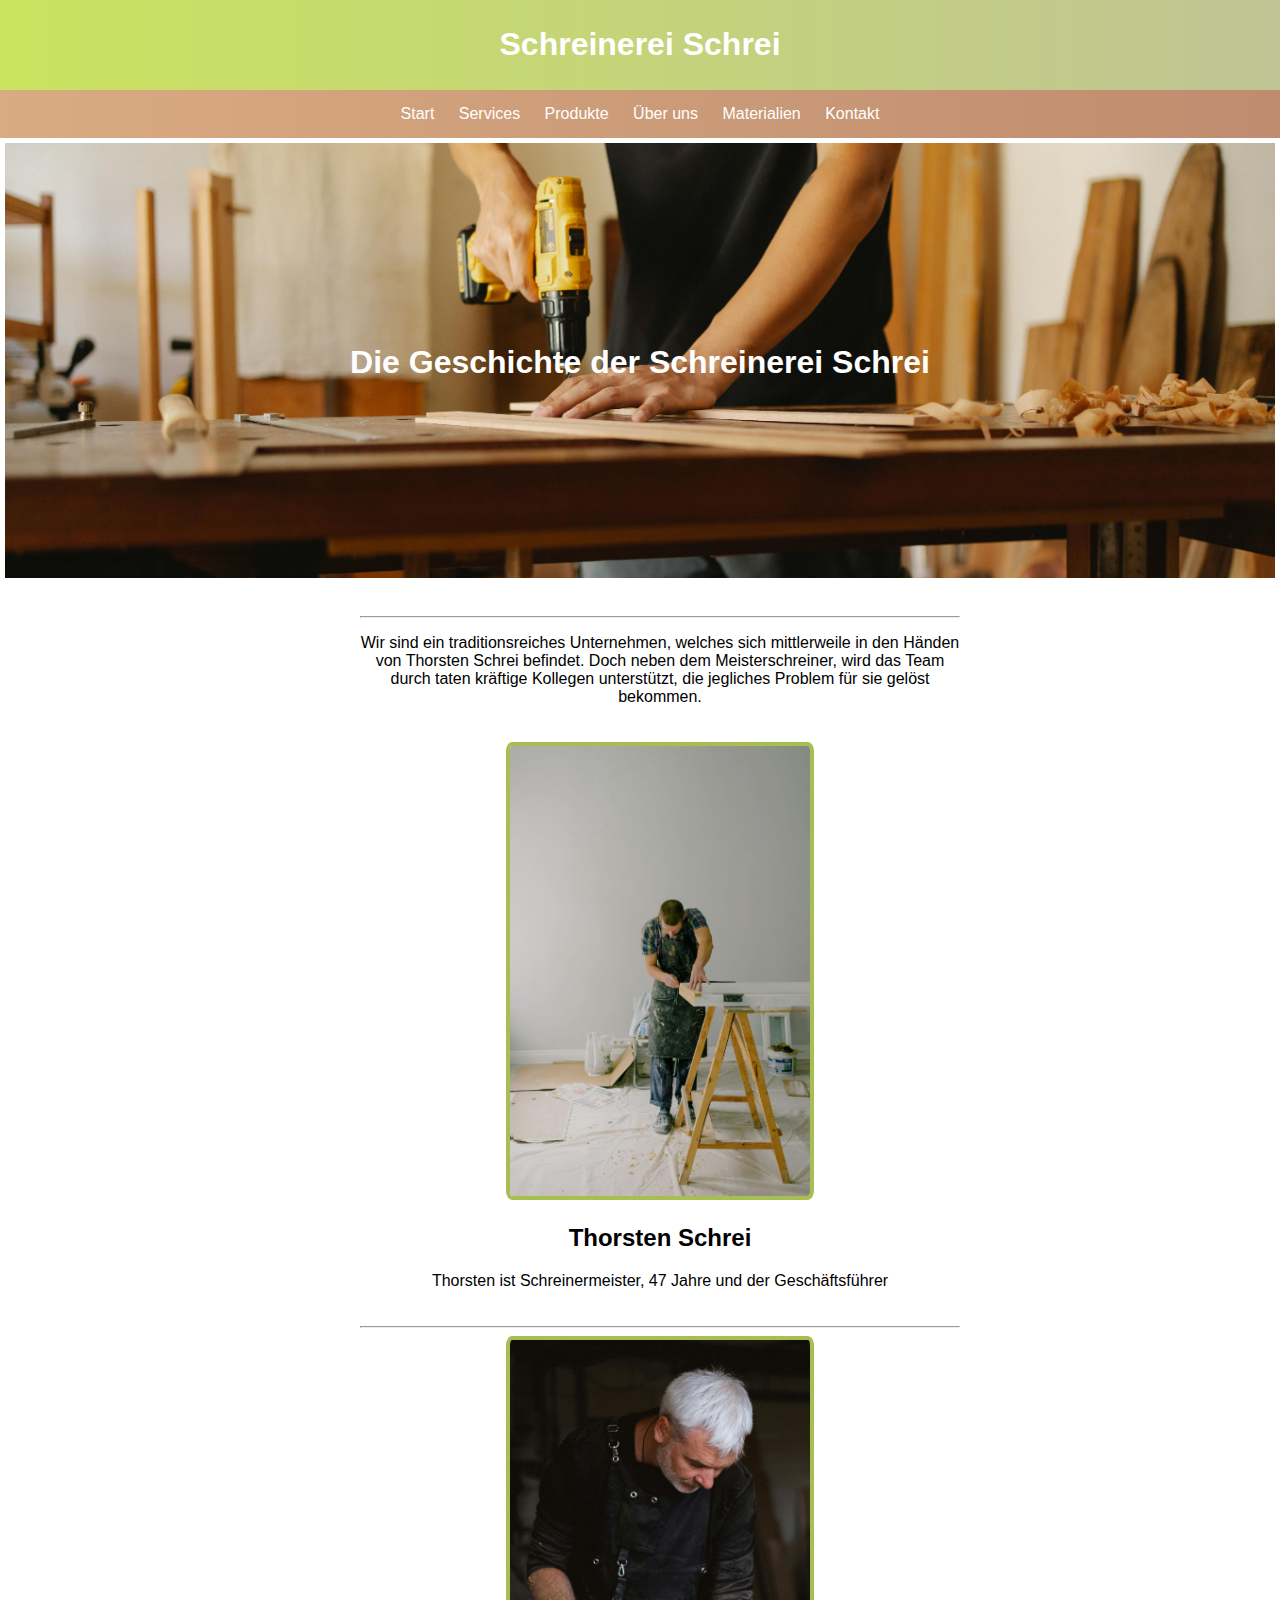
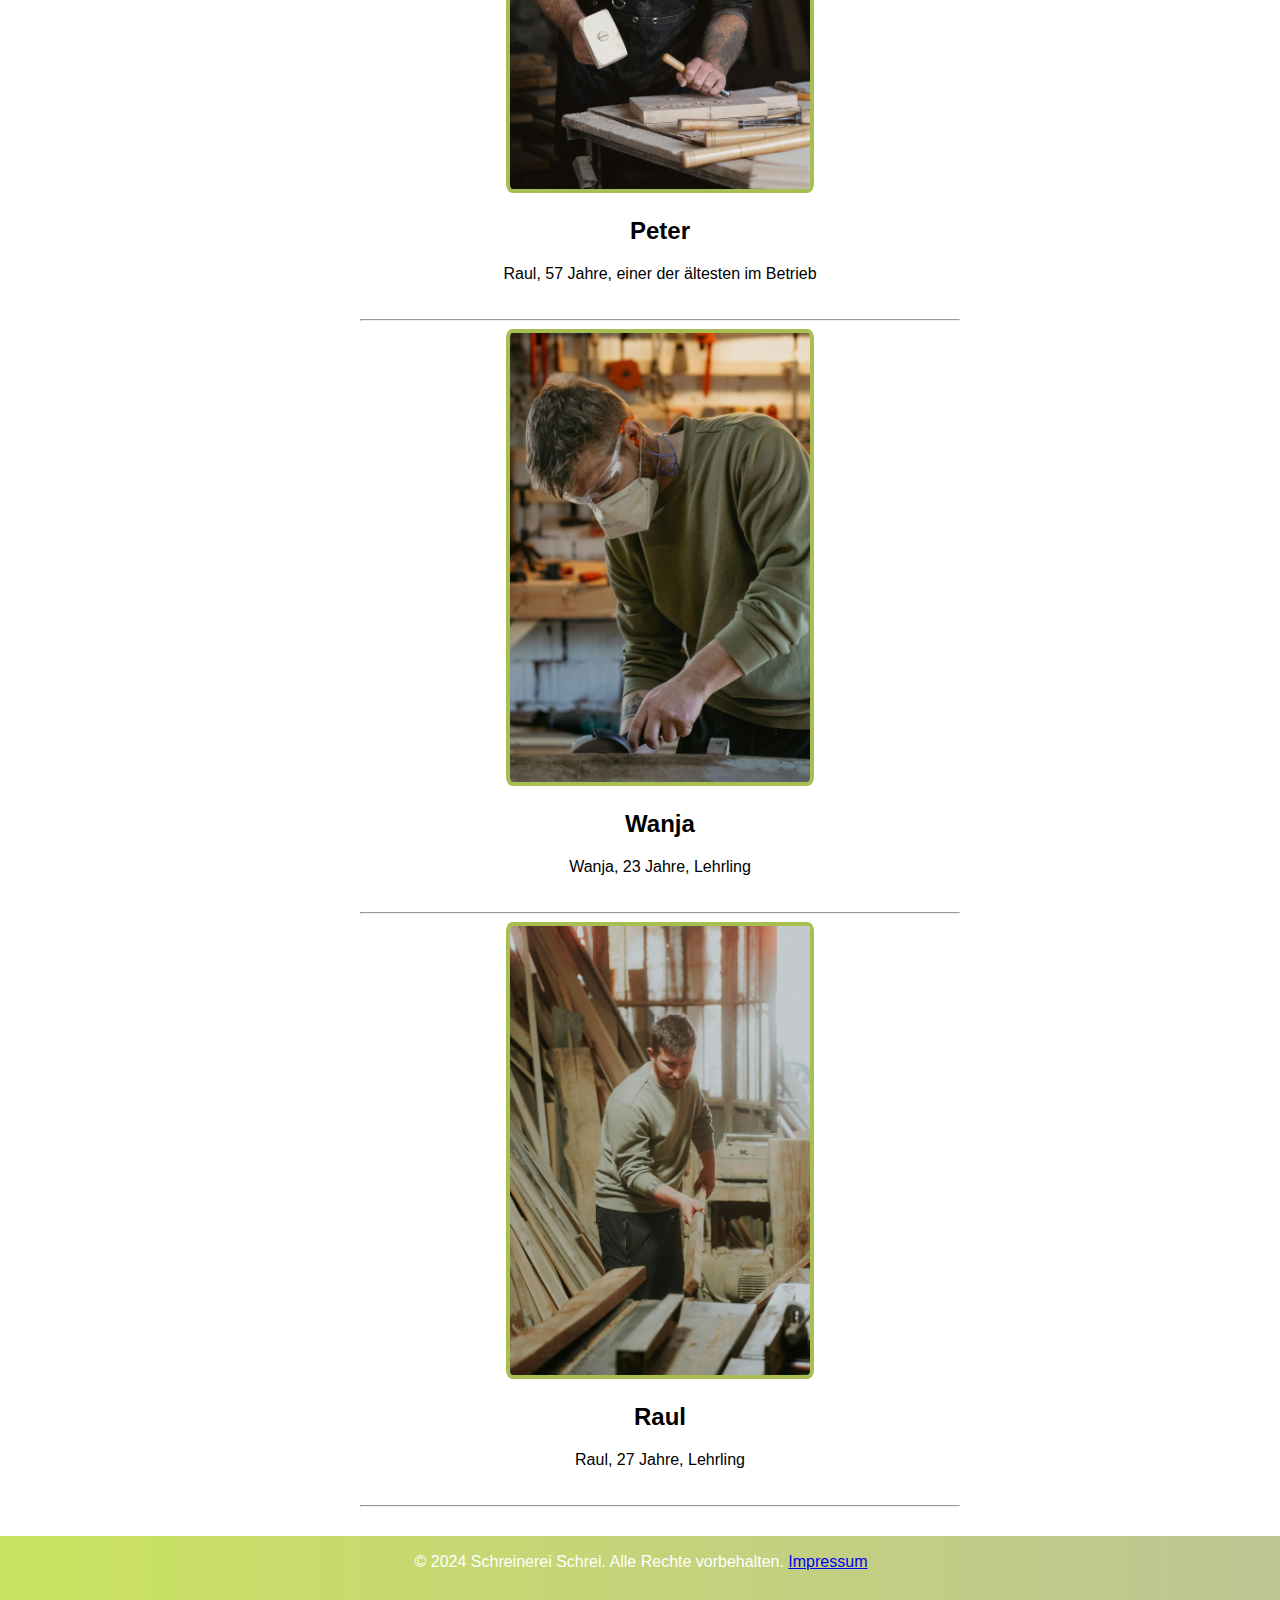
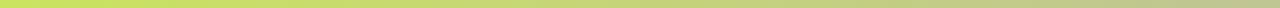
<file: überuns.html>
<!DOCTYPE html>
<html lang="en">
<head>
    <meta charset="UTF-8">
    <meta name="viewport" content="width=device-width, initial-scale=1.0">
    <title>Willkommen</title>
    <link rel="stylesheet" href="stylesheet.css">
</head>
<body>
    <header>
        <h1>Schreinerei Schrei</h1>
        
    </header>
    <nav>
        <a href="index.html">Start</a>
        <a href="services.html">Services</a>
        <a href="products.html">Produkte</a>
        <a href="überuns.html">Über uns</a>
        <a href="Materialien.html">Materialien</a>
        <a href="contact.html">Kontakt</a>
    </nav>




    <main>
        <div class="headerbild">
            <img src="Schrauber_Header.jpg" alt="Ein Schreiner der Holz bearbeitet" style="width:100%;">
            <div 
             class="centered"><h1>Die Geschichte der Schreinerei Schrei</h1>
                </div>
          </div>
    </main>
<main>  
    <ul> 
        <div class="fließtext">
            <hr />
            <p>
                Wir sind ein traditionsreiches Unternehmen, welches sich mittlerweile in den Händen von Thorsten Schrei befindet.
                Doch neben dem Meisterschreiner, wird das Team durch taten kräftige Kollegen unterstützt, die jegliches Problem
                für sie gelöst bekommen.
            </p>
                <img src="Werkmann.jpg" alt="Thorsten">
                <h2>Thorsten Schrei</h2>
                <p>Thorsten ist Schreinermeister, 47 Jahre und der Geschäftsführer</p>
            <hr /> 
                <img src="Peter.jpg" alt="Peter">
                <h2>Peter</h2>
                <p>Raul, 57 Jahre, einer der ältesten im Betrieb</p>
            <hr /> 
                <img src="Wanja.jpg" alt="Wanja">
                <h2>Wanja</h2>
                <p>Wanja, 23 Jahre, Lehrling</p>
            <hr /> 
                <img src="Raul.jpg" alt="Raul">
                <h2>Raul</h2>
                <p>Raul, 27 Jahre, Lehrling</p>
            <hr /> 
        </div>
    </ul>    
 </main>

    <footer>
        <p> &copy; 2024 Schreinerei Schrei. Alle Rechte vorbehalten. <a href="impressum.html">Impressum </a></p>
    </footer>
</body>
</html>
</file>
<file: stylesheet.css>
body {
    font-family: Arial, sans-serif;
    margin: 0;
    padding: 0;

}

header, nav, main, footer {
    padding: 5px;
}

header {  
    background: rgb(202,227,95);
    background: linear-gradient(90deg, rgba(202,227,95,1) 0%, rgba(191,196,148,1) 100%);
    color: #fff;
    text-align: center;
}

nav {
    background: rgb(217,171,130);
    background: linear-gradient(90deg, rgba(217,171,130,1) 0%, rgba(191,140,111,1) 100%);   
    text-align: center;
}

nav a {
    color: #fff;
    text-decoration: none;
    padding: 10px;
    display: inline-block;
}

nav a:hover {
    background-color: #555;
}

footer {
    background: rgb(202,227,95);
    background: linear-gradient(90deg, rgba(202,227,95,1) 0%, rgba(191,196,148,1) 100%);
    color: #fff;
    text-align: center;
    padding: 1px;
    position: bottom;
    width: 100%;
    bottom: 0;
}

p {
    padding-bottom: 20px;
} 

main {
    display: flex;
    justify-content: center;
    align-items: center;
    margin: 0;
    
}
.fließtext {
    width: 600px; 
    text-align: center; 
}

.headerbild {
    position: relative;
    color: white;
    
  }
  
  .centered {
    position: absolute;
    top: 50%;
    left: 50%;
    transform: translate(-50%, -50%);
    
  }
  .fließtext img {
    width: 300px;
    height: flex;
    border:4px solid #A7BF50;
    border-radius: 2%;
}

#products {
    padding: 20px;
}

.product {
    display: inline-block;
    margin: 15px;
    text-align: center
}

.product img {
    width: 200px;
    height: 200px;
    border-top-left-radius: 4px;
    border-top-right-radius: 4px;
    display: block;
    border:4px solid #A7BF50;
    border-radius: 2%;
}
.rechtsbündig {
    width: 600px; 
    text-align: left; 
}

.öffnungszeiten {
    max-width: 450px;
    margin: 50px auto;
    background-color: rgba(191,196,148,1);
    padding: 20px;
    border-radius: 4px;
    box-shadow: 0 0 10px rgba(0, 0, 0, 0.1);
    
}

.öffnungszeiten h2 {
    
    text-align: center;
}

td {
    padding: 10px;
    border-bottom: 1px solid #eee;
}

td:first-child {
    width: 100%;
    font-weight: bold;
    text-align: left;
    
}

td:last-child {
    text-align: right;
}

tr:last-child td {
    border-bottom: none;
}

#info h2{
    color:rgba(191,196,148,1)
}

#info p {
    padding: 0;
}

.info {
    padding-bottom: 20px;
}
</file>
